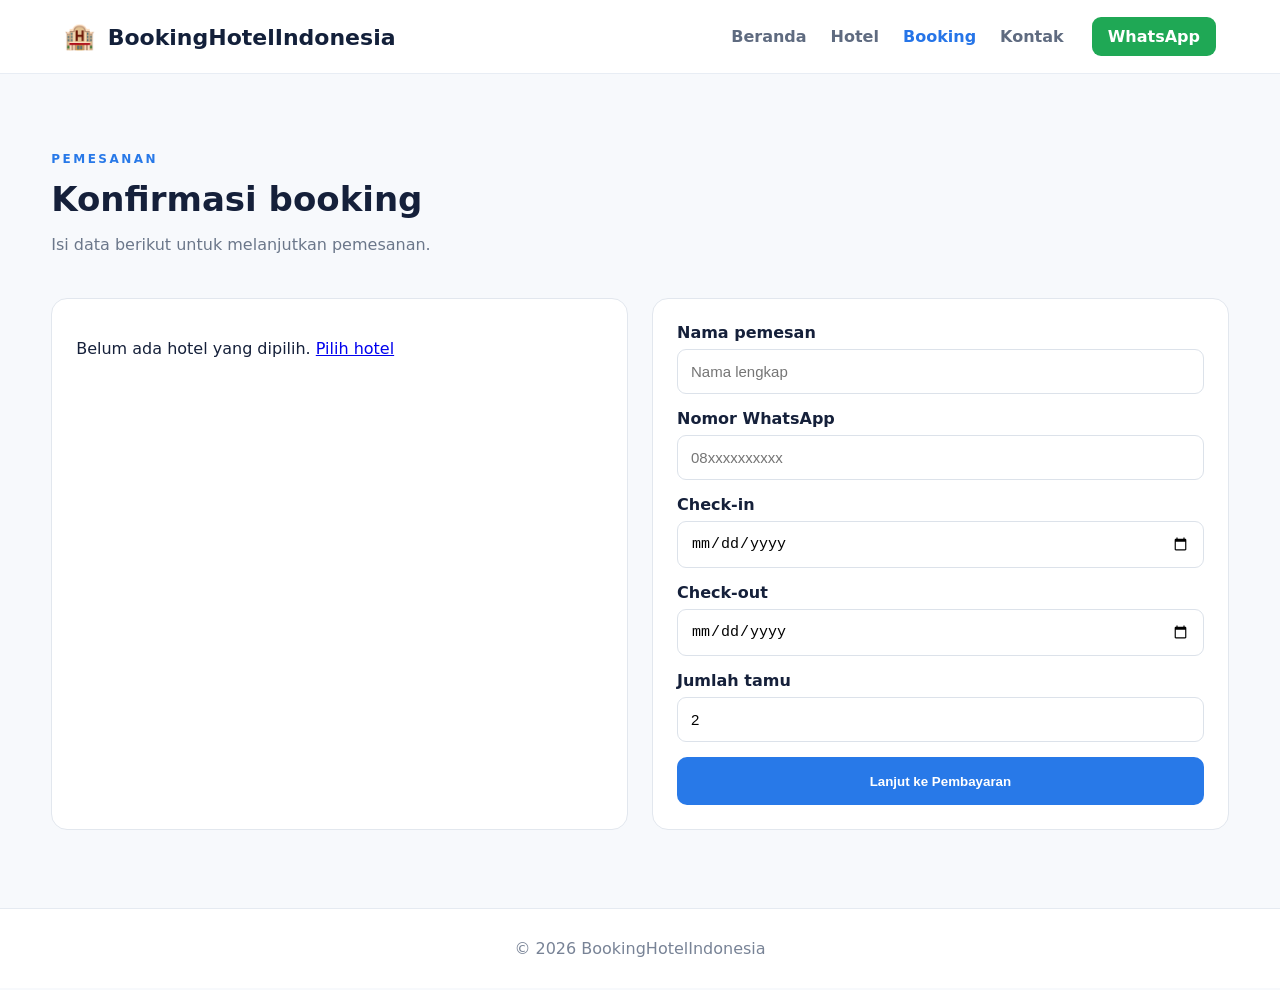
<file: booking.html>
<!--
  GANTI isi booking.html lama dengan file booking.html dari paket terbaru.
  Versi ini mengarahkan pengguna ke payment.html setelah form booking dikirim.
-->
<!doctype html>
<html lang="id">
<head>
<meta charset="utf-8">
<meta name="viewport" content="width=device-width,initial-scale=1">
<title>Booking - BookingHotelIndonesia</title>
<link rel="stylesheet" href="style.css">
</head>
<body>
<header class="site-header">
<a class="brand" href="index.html"><span class="brand-icon">🏨</span> BookingHotelIndonesia</a>
<nav class="nav"><a href="index.html">Beranda</a><a href="hotels.html">Hotel</a><a class="active" href="booking.html">Booking</a><a href="contact.html">Kontak</a></nav>
<a class="wa" href="https://wa.me/" target="_blank">WhatsApp</a><button class="menu-btn">☰</button>
</header>

<main class="page">
<div class="page-title"><div class="eyebrow">PEMESANAN</div><h1>Konfirmasi booking</h1><p>Isi data berikut untuk melanjutkan pemesanan.</p></div>

<div class="booking-layout">
<div id="bookingHotel" class="summary-card"></div>

<form id="bookingForm" class="form-card">
<label>Nama pemesan<input name="name" required placeholder="Nama lengkap"></label>
<label>Nomor WhatsApp<input name="phone" required type="tel" placeholder="08xxxxxxxxxx"></label>
<label>Check-in<input name="checkin" required type="date"></label>
<label>Check-out<input name="checkout" required type="date"></label>
<label>Jumlah tamu<input name="guests" required type="number" min="1" value="2"></label>
<button class="primary" type="submit">Lanjut ke Pembayaran</button>
<div id="bookingMessage"></div>
</form>
</div>
</main>

<footer>© <span id="year"></span> BookingHotelIndonesia</footer>
<script src="script.js"></script>
</body>
</html>
</file>
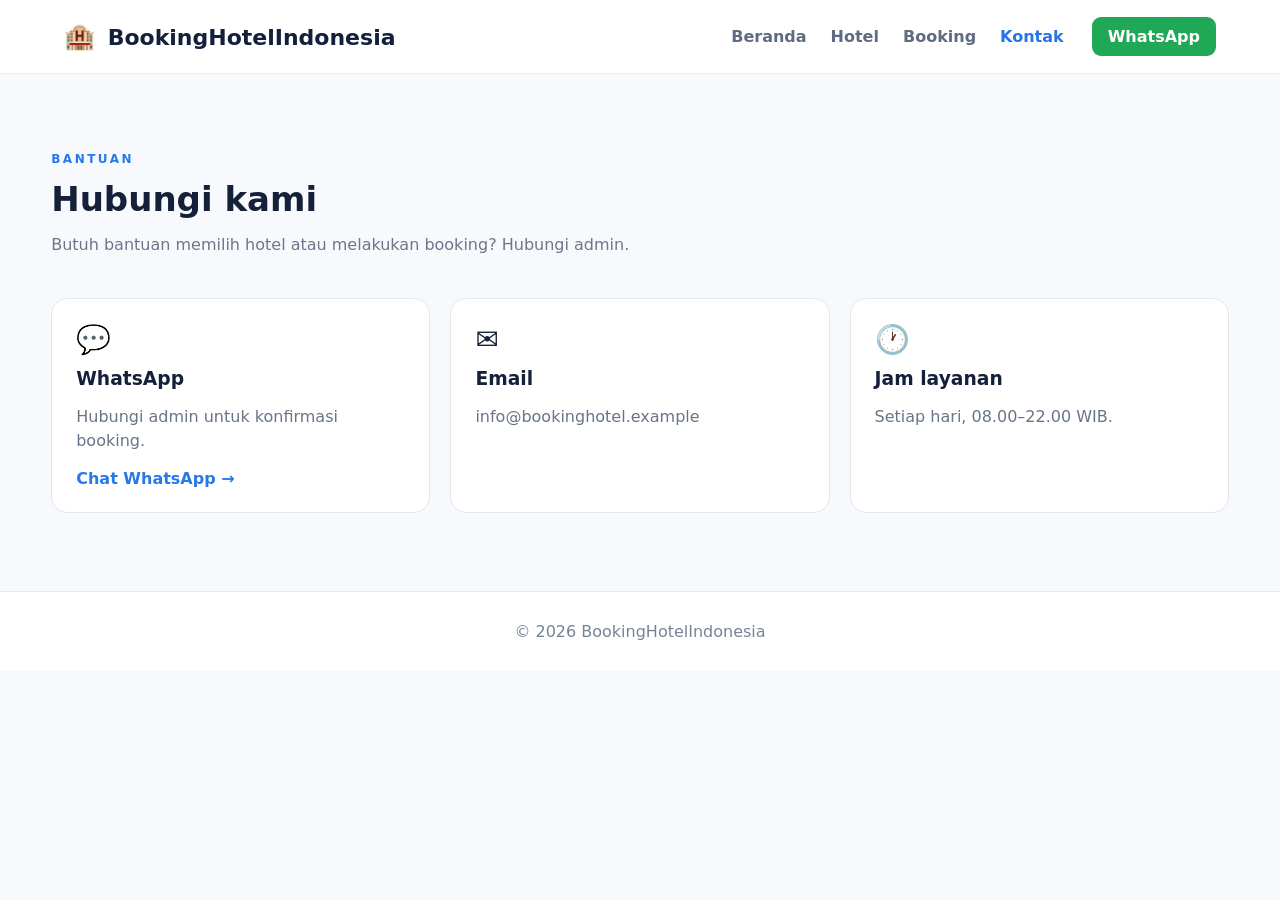
<file: contact.html>
<!doctype html>
<html lang="id">
<head><meta charset="utf-8"><meta name="viewport" content="width=device-width,initial-scale=1"><title>Kontak - BookingHotelIndonesia</title><link rel="stylesheet" href="style.css"></head>
<body>
<header class="site-header"><a class="brand" href="index.html"><span class="brand-icon">🏨</span> BookingHotelIndonesia</a><nav class="nav"><a href="index.html">Beranda</a><a href="hotels.html">Hotel</a><a href="booking.html">Booking</a><a class="active" href="contact.html">Kontak</a></nav><a class="wa" href="https://wa.me/" target="_blank">WhatsApp</a><button class="menu-btn">☰</button></header>
<main class="page"><div class="page-title"><div class="eyebrow">BANTUAN</div><h1>Hubungi kami</h1><p>Butuh bantuan memilih hotel atau melakukan booking? Hubungi admin.</p></div>
<div class="contact-grid"><div class="contact-card"><div class="contact-icon">💬</div><h3>WhatsApp</h3><p>Hubungi admin untuk konfirmasi booking.</p><a href="https://wa.me/" target="_blank">Chat WhatsApp →</a></div><div class="contact-card"><div class="contact-icon">✉️</div><h3>Email</h3><p>info@bookinghotel.example</p></div><div class="contact-card"><div class="contact-icon">🕐</div><h3>Jam layanan</h3><p>Setiap hari, 08.00–22.00 WIB.</p></div></div></main>
<footer>© <span id="year"></span> BookingHotelIndonesia</footer><script src="script.js"></script>
</body></html>
</file>
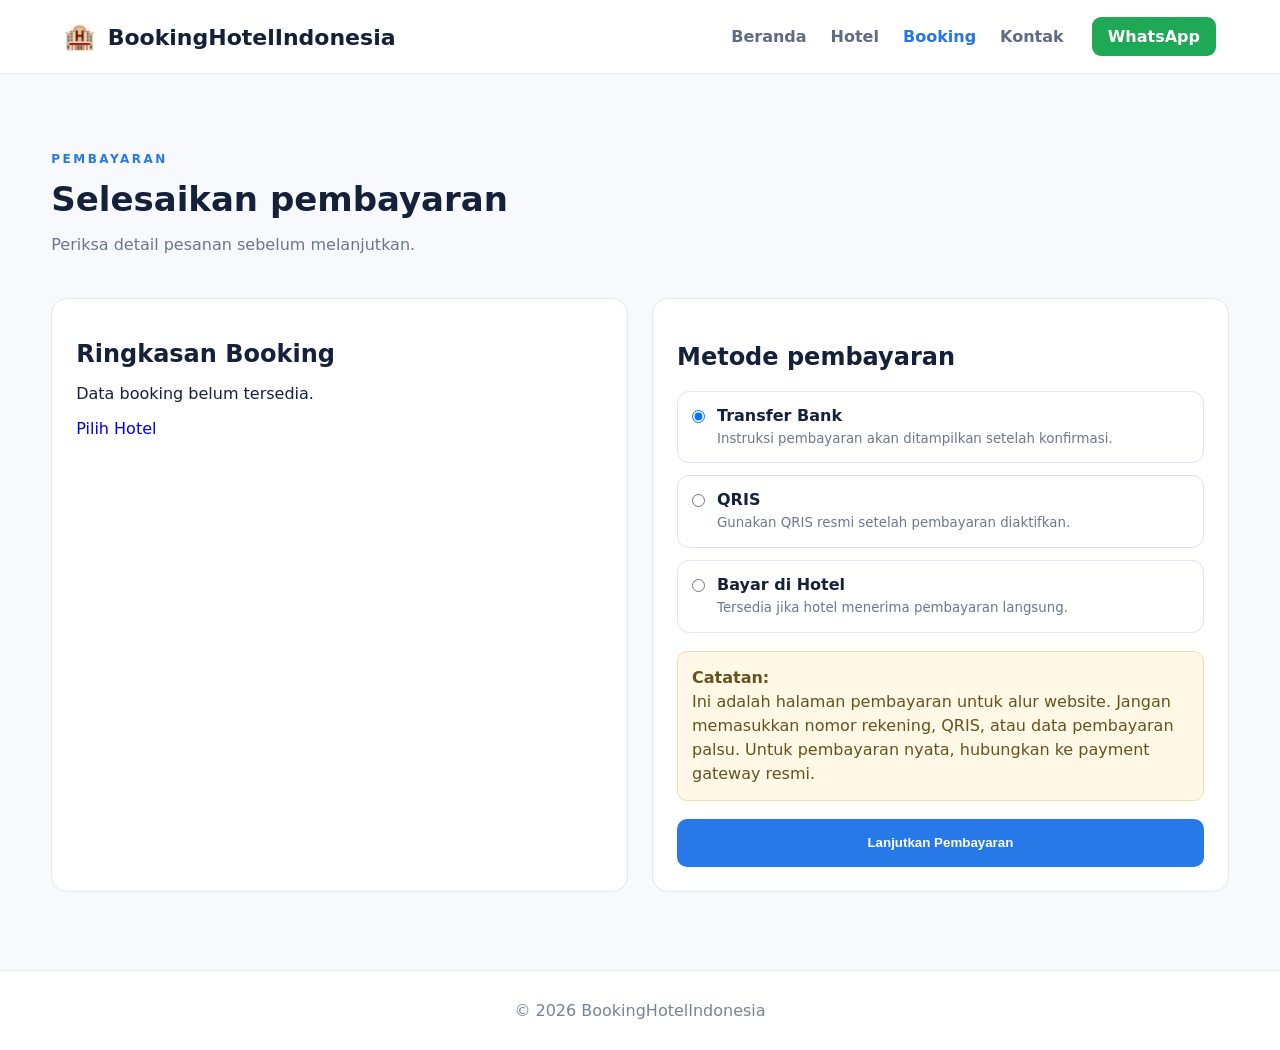
<file: payment.html>
<!doctype html>
<html lang="id">
<head>
<meta charset="utf-8">
<meta name="viewport" content="width=device-width,initial-scale=1">
<title>Pembayaran - BookingHotelIndonesia</title>
<link rel="stylesheet" href="style.css">
</head>
<body>
<header class="site-header">
  <a class="brand" href="index.html"><span class="brand-icon">🏨</span> BookingHotelIndonesia</a>
  <nav class="nav">
    <a href="index.html">Beranda</a>
    <a href="hotels.html">Hotel</a>
    <a class="active" href="booking.html">Booking</a>
    <a href="contact.html">Kontak</a>
  </nav>
  <a class="wa" href="https://wa.me/" target="_blank">WhatsApp</a>
  <button class="menu-btn">☰</button>
</header>

<main class="page">
  <div class="page-title">
    <div class="eyebrow">PEMBAYARAN</div>
    <h1>Selesaikan pembayaran</h1>
    <p>Periksa detail pesanan sebelum melanjutkan.</p>
  </div>

  <div class="payment-layout">
    <section class="summary-card">
      <h2>Ringkasan Booking</h2>
      <div id="paymentSummary"></div>
    </section>

    <section class="form-card">
      <h2>Metode pembayaran</h2>

      <label class="payment-option">
        <input type="radio" name="paymentMethod" value="bank" checked>
        <span><b>Transfer Bank</b><small>Instruksi pembayaran akan ditampilkan setelah konfirmasi.</small></span>
      </label>

      <label class="payment-option">
        <input type="radio" name="paymentMethod" value="qris">
        <span><b>QRIS</b><small>Gunakan QRIS resmi setelah pembayaran diaktifkan.</small></span>
      </label>

      <label class="payment-option">
        <input type="radio" name="paymentMethod" value="cash">
        <span><b>Bayar di Hotel</b><small>Tersedia jika hotel menerima pembayaran langsung.</small></span>
      </label>

      <div class="payment-notice">
        <b>Catatan:</b><br>
        Ini adalah halaman pembayaran untuk alur website. Jangan memasukkan nomor rekening, QRIS, atau data pembayaran palsu. Untuk pembayaran nyata, hubungkan ke payment gateway resmi.
      </div>

      <button id="paymentButton" class="primary payment-button">Lanjutkan Pembayaran</button>
      <div id="paymentMessage"></div>
    </section>
  </div>
</main>

<footer>© <span id="year"></span> BookingHotelIndonesia</footer>
<script src="script.js"></script>
</body>
</html>
</file>
<file: style.css>
*{box-sizing:border-box}html{scroll-behavior:smooth}body{margin:0;font-family:Inter,system-ui,-apple-system,BlinkMacSystemFont,"Segoe UI",Arial,sans-serif;color:#15203a;background:#f7f9fc}.site-header{height:74px;background:#fff;border-bottom:1px solid #e8edf4;display:flex;align-items:center;gap:28px;padding:0 5%;position:sticky;top:0;z-index:20}.brand{font-size:22px;font-weight:850;color:#13203a;text-decoration:none;white-space:nowrap}.brand-icon{font-size:25px;margin-right:5px}.nav{display:flex;gap:24px;margin-left:auto}.nav a{color:#5f6b80;text-decoration:none;font-weight:650}.nav a:hover,.nav a.active{color:#2675e8}.wa{background:#1fa855;color:#fff;text-decoration:none;padding:10px 16px;border-radius:9px;font-weight:750}.menu-btn{display:none;border:1px solid #dbe2ec;background:#fff;border-radius:8px;padding:9px 11px;font-size:18px}.hero{background:linear-gradient(115deg,#eaf3ff 0%,#f8fbff 55%,#fff 100%);min-height:500px;display:flex;align-items:center}.hero-content{width:min(1180px,90%);margin:auto;padding:65px 0}.eyebrow{color:#2879e8;font-size:12px;font-weight:850;letter-spacing:2.5px;margin-bottom:13px}.hero h1{font-size:clamp(42px,6vw,68px);line-height:1.02;margin:0 0 20px;letter-spacing:-2px}.lead{font-size:18px;color:#5c687c;max-width:650px;line-height:1.6;margin:0 0 30px}.search-panel{background:#fff;border:1px solid #e1e7ef;border-radius:16px;padding:12px;display:grid;grid-template-columns:1.4fr 1fr 1fr .7fr auto;gap:9px;box-shadow:0 14px 35px rgba(30,60,100,.12);max-width:1050px}.field{display:flex;flex-direction:column;justify-content:center;border:1px solid #e0e5ed;border-radius:10px;padding:7px 10px;background:#fff}.field label{font-size:11px;color:#7a8494;font-weight:700;margin-bottom:4px}.field input,.field select{border:0;outline:0;font-size:14px;color:#1b263b;background:transparent;width:100%}.search-btn,.primary{border:0;background:#2879e8;color:#fff;border-radius:10px;font-weight:750;padding:0 20px;cursor:pointer}.section,.page{width:min(1180px,92%);margin:auto;padding:58px 0}.section-head{display:flex;align-items:end;justify-content:space-between;margin-bottom:24px}.section h2,.page h1{font-size:34px;margin:0}.see-all{color:#2879e8;text-decoration:none;font-weight:700}.hotel-grid{display:grid;grid-template-columns:repeat(3,1fr);gap:22px}.hotel-card{background:#fff;border:1px solid #e4e9f0;border-radius:16px;overflow:hidden;box-shadow:0 7px 24px rgba(26,48,80,.06);transition:.2s}.hotel-card:hover{transform:translateY(-3px);box-shadow:0 12px 30px rgba(26,48,80,.11)}.hotel-card img{width:100%;height:205px;object-fit:cover;display:block}.hotel-body{padding:18px}.hotel-body h3{font-size:19px;margin:0 0 8px}.hotel-body p{color:#697589;margin:6px 0}.rating{font-weight:750!important;color:#e79b22!important}.price{font-size:18px;font-weight:800;margin:13px 0}.price small{font-size:12px;font-weight:500;color:#758095}.btn,.primary{display:inline-flex;align-items:center;justify-content:center;text-decoration:none}.hotel-body .btn{width:100%;background:#2879e8;color:#fff;border-radius:9px;padding:12px;font-weight:750}.page-title{padding:20px 0 28px}.page-title p{color:#6b778a}.toolbar{background:#fff;border:1px solid #e2e7ee;border-radius:14px;padding:12px;display:flex;gap:10px;margin-bottom:18px}.toolbar input,.toolbar select,.form-card input{width:100%;border:1px solid #dce2ea;border-radius:9px;padding:13px;font-size:15px;outline:none;background:#fff}.toolbar input{flex:2}.toolbar select{flex:1}.muted{color:#6d788b;margin:0 0 18px}.detail-card{background:#fff;border:1px solid #e2e7ee;border-radius:18px;overflow:hidden}.detail-card>img{width:100%;height:410px;object-fit:cover}.detail-body{padding:30px}.detail-body h1{font-size:40px;margin:0 0 10px}.detail-meta{display:flex;gap:18px;color:#697589;margin:12px 0 22px}.booking-layout{display:grid;grid-template-columns:1fr 1fr;gap:24px}.summary-card,.form-card,.contact-card{background:#fff;border:1px solid #e2e7ee;border-radius:16px;padding:24px}.summary-card img{width:100%;height:230px;object-fit:cover;border-radius:11px}.summary-card h2{margin:17px 0 7px}.form-card label{display:block;font-weight:700;margin-bottom:15px}.form-card input{display:block;margin-top:7px}.form-card .primary{width:100%;height:48px}.success{margin-top:16px;padding:14px;border-radius:10px;background:#eaf8ee;color:#216b36;line-height:1.6}.error{padding:16px;background:#fff0f0;border-radius:10px;color:#a92525}.contact-grid{display:grid;grid-template-columns:repeat(3,1fr);gap:20px}.contact-icon{font-size:28px}.contact-card h3{margin:12px 0 8px}.contact-card p{color:#687487;line-height:1.5}.contact-card a{color:#2879e8;text-decoration:none;font-weight:700}footer{text-align:center;padding:30px;background:#fff;border-top:1px solid #e5eaf1;color:#788396;margin-top:20px}@media(max-width:850px){.site-header{height:auto;min-height:68px;flex-wrap:wrap;padding:12px 4%;gap:10px}.nav{order:3;width:100%;display:none;gap:15px;overflow:auto;padding:6px 0}.nav.open{display:flex}.wa{margin-left:auto}.menu-btn{display:block}.hero-content{padding:55px 0}.search-panel{grid-template-columns:1fr 1fr}.search-btn{min-height:48px}.hotel-grid,.contact-grid{grid-template-columns:1fr 1fr}.booking-layout{grid-template-columns:1fr}}@media(max-width:560px){.brand{font-size:18px}.wa{font-size:13px;padding:9px 11px}.hero h1{font-size:43px}.search-panel{grid-template-columns:1fr}.hotel-grid,.contact-grid{grid-template-columns:1fr}.section h2,.page h1{font-size:29px}.detail-card>img{height:260px}.detail-body h1{font-size:30px}.toolbar{flex-direction:column}}

.payment-layout{
    display:grid;
    grid-template-columns:1fr 1fr;
    gap:24px;
}
.payment-option{
    display:flex!important;
    align-items:flex-start;
    gap:12px;
    border:1px solid #dfe5ed;
    border-radius:12px;
    padding:14px;
    margin-bottom:12px!important;
    cursor:pointer;
}
.payment-option input{
    width:auto!important;
    margin:4px 0 0!important;
}
.payment-option span{
    display:flex;
    flex-direction:column;
    gap:5px;
}
.payment-option small{
    color:#6c788b;
    font-weight:400;
    line-height:1.4;
}
.payment-notice{
    background:#fff8e7;
    border:1px solid #f1dfaa;
    border-radius:10px;
    padding:14px;
    color:#66521d;
    line-height:1.5;
    margin:18px 0;
}
.payment-button{
    width:100%;
    height:48px;
}
.payment-summary-row{
    display:flex;
    justify-content:space-between;
    gap:15px;
    padding:12px 0;
    border-bottom:1px solid #edf0f4;
}
.payment-summary-row span{
    color:#6b778a;
}
.payment-summary-row b{
    text-align:right;
}
.payment-total{
    display:flex;
    justify-content:space-between;
    gap:15px;
    padding-top:18px;
    font-size:18px;
}
@media(max-width:850px){
    .payment-layout{grid-template-columns:1fr}
}
</file>
